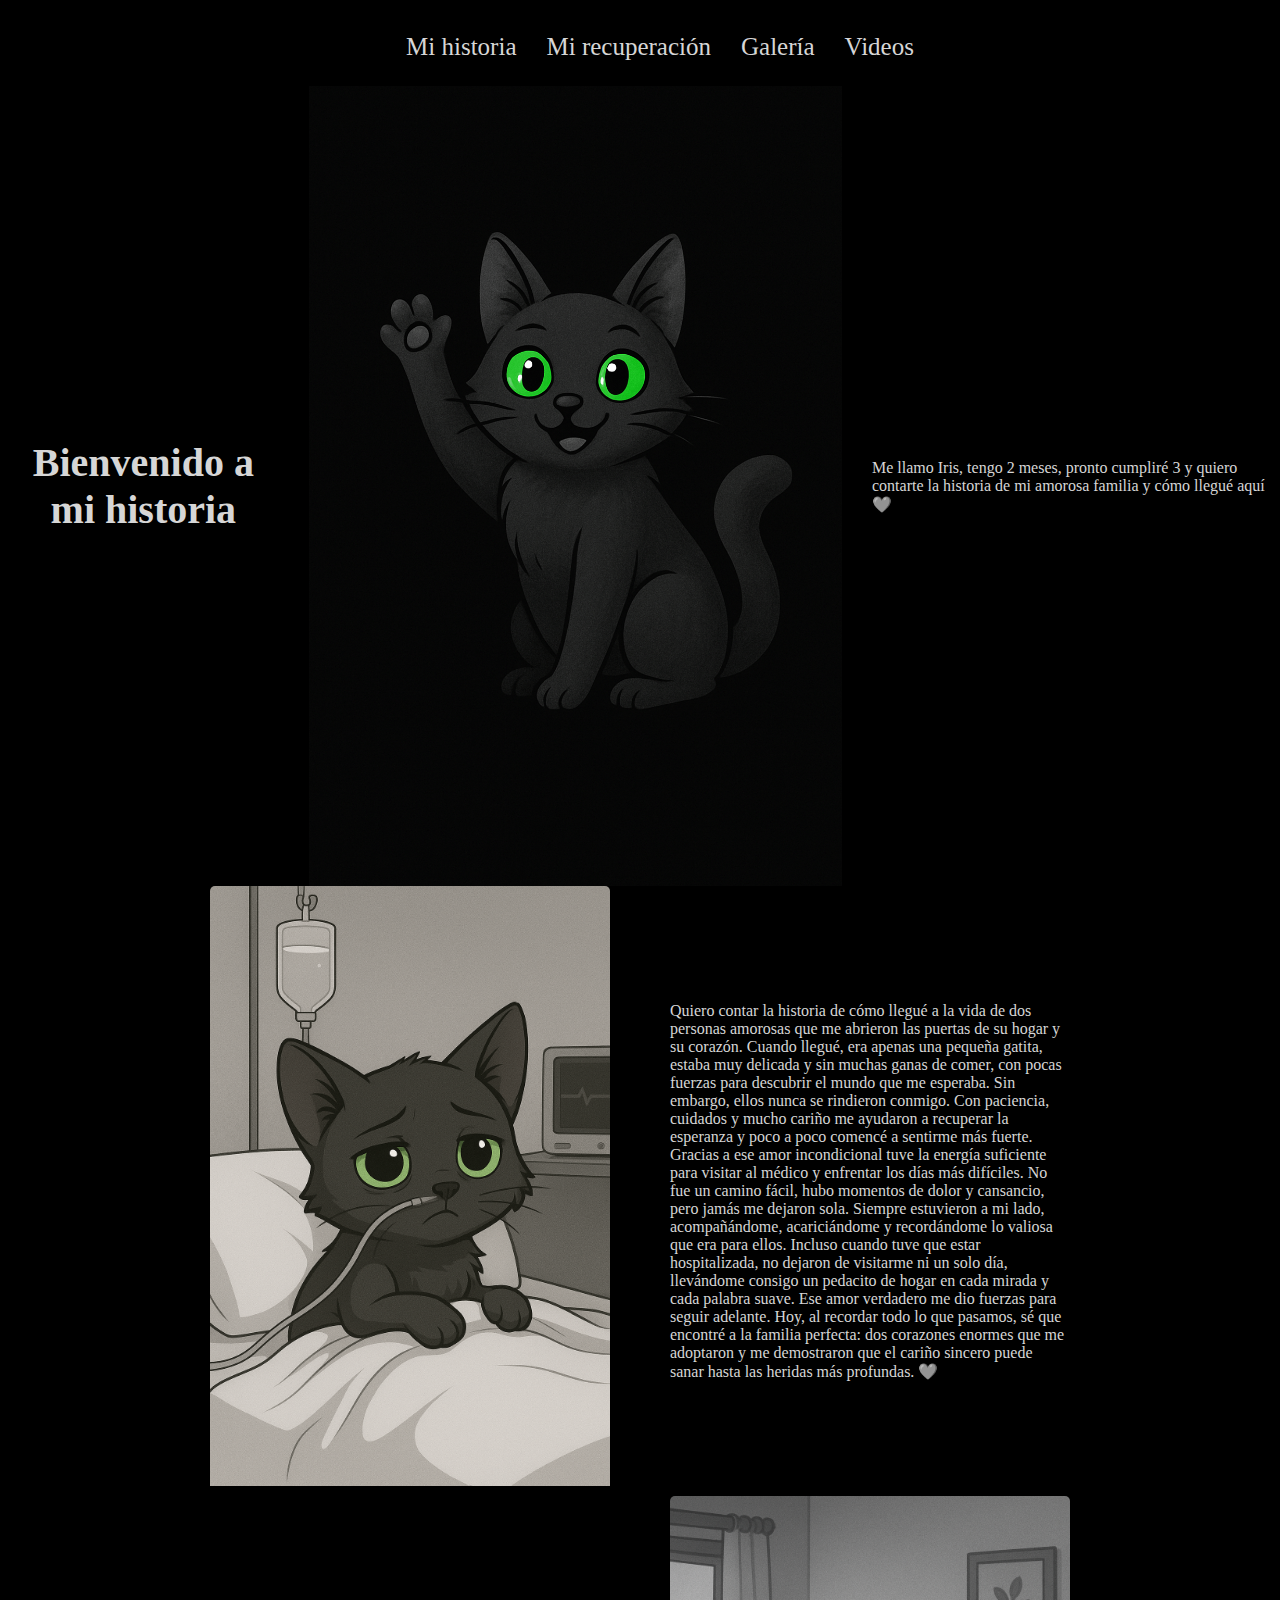
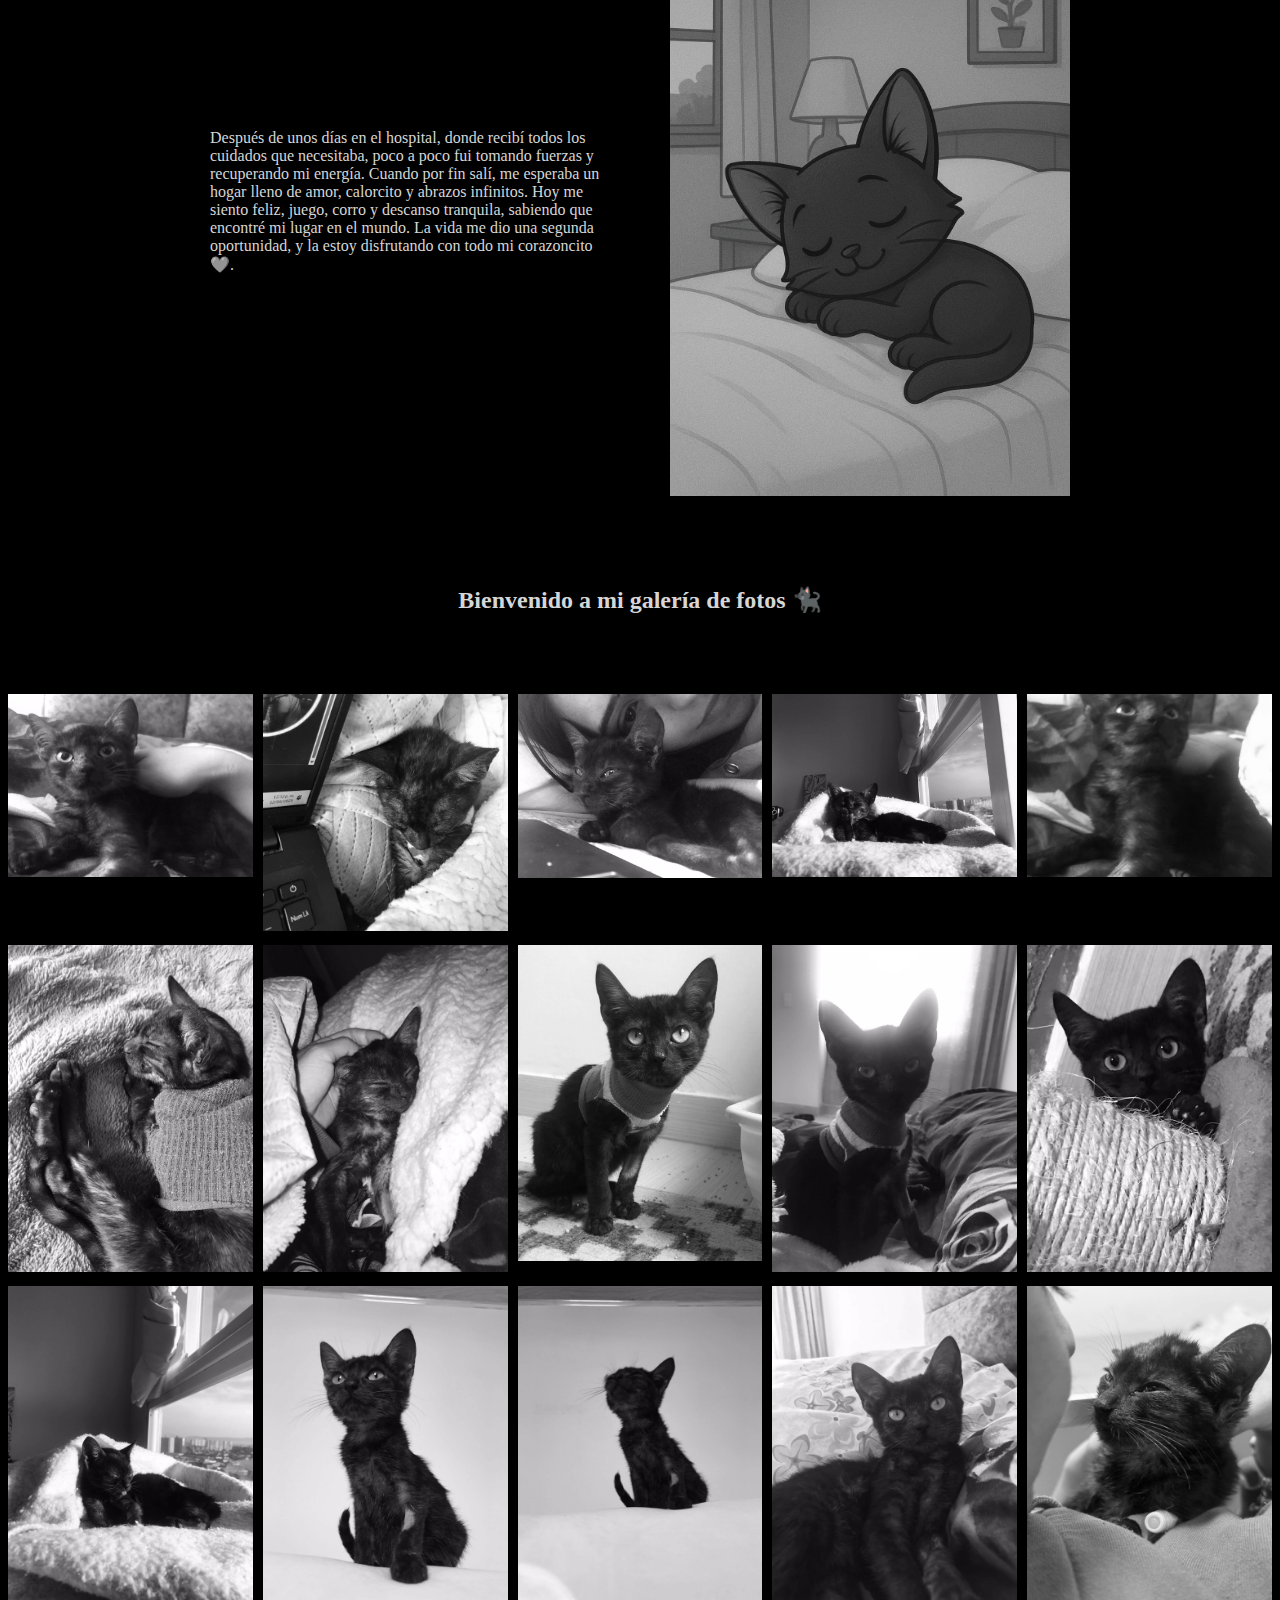
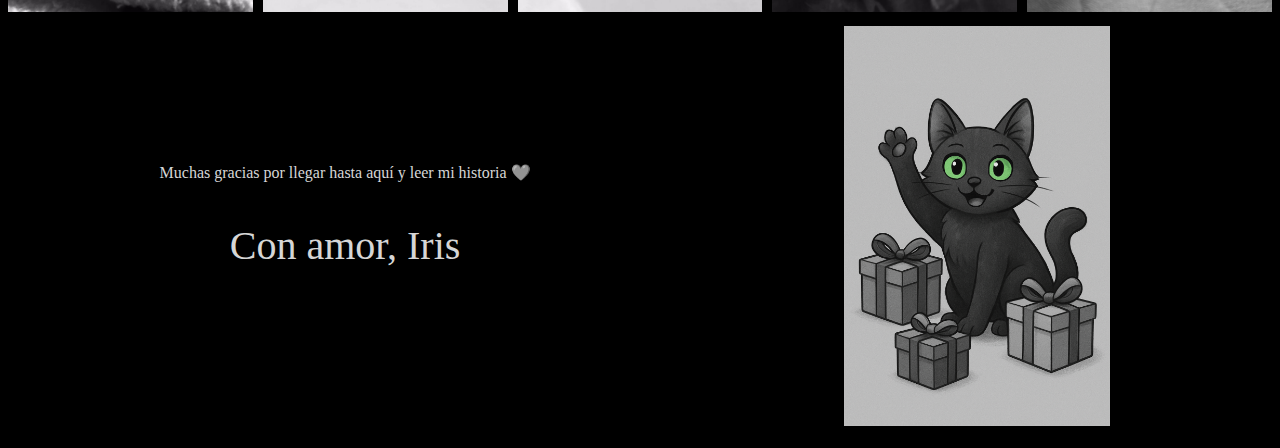
<file: index.html>
<!DOCTYPE html>
<html lang="es">
  <head>
    <meta charset="UTF-8" />
    <meta name="viewport" content="width=device-width, initial-scale=1.0" />
    <title>Iris</title>
    <link rel="stylesheet" href="index.css" />
    <link rel="icon" type="image/x-icon" href="favicon.ico" />
    <style>
      /* Scroll suave para los enlaces */
      html {
        scroll-behavior: smooth;
      }

      /* Si tu header es fijo, descomenta esto y ajusta la altura */
      /* section {
        scroll-margin-top: 80px;
      } */
    </style>
  </head>

  <body>
    <header class="header">
      <nav class="menu">
        <ul class="menu">
          <li class="menu__item"><a href="#inicio">Mi historia</a></li>
          <li class="menu__item">
            <a href="#recuperacion">Mi recuperación</a>
          </li>
          <li class="menu__item"><a href="#contacto">Galería</a></li>
          <li class="menu__item"><a href="videos.html">Videos</a></li>
        </ul>
      </nav>

      <div class="presentation">
        <h1 class="header__title">Bienvenido a mi historia</h1>
        <img class="header_image" src="./header_Image.png" alt="Iris" />
        <p class="header__text">
          Me llamo Iris, tengo 2 meses, pronto cumpliré 3 y quiero contarte la
          historia de mi amorosa familia y cómo llegué aquí 🩶
        </p>
      </div>
    </header>

    <section class="section1" id="inicio">
      <div class="section1">
        <img class="section1__image" src="section1.png" alt="Iris pequeña" />
        <p class="section1__text">
          Quiero contar la historia de cómo llegué a la vida de dos personas
          amorosas que me abrieron las puertas de su hogar y su corazón. Cuando
          llegué, era apenas una pequeña gatita, estaba muy delicada y sin
          muchas ganas de comer, con pocas fuerzas para descubrir el mundo que
          me esperaba. Sin embargo, ellos nunca se rindieron conmigo. Con
          paciencia, cuidados y mucho cariño me ayudaron a recuperar la
          esperanza y poco a poco comencé a sentirme más fuerte. Gracias a ese
          amor incondicional tuve la energía suficiente para visitar al médico y
          enfrentar los días más difíciles. No fue un camino fácil, hubo
          momentos de dolor y cansancio, pero jamás me dejaron sola. Siempre
          estuvieron a mi lado, acompañándome, acariciándome y recordándome lo
          valiosa que era para ellos. Incluso cuando tuve que estar
          hospitalizada, no dejaron de visitarme ni un solo día, llevándome
          consigo un pedacito de hogar en cada mirada y cada palabra suave. Ese
          amor verdadero me dio fuerzas para seguir adelante. Hoy, al recordar
          todo lo que pasamos, sé que encontré a la familia perfecta: dos
          corazones enormes que me adoptaron y me demostraron que el cariño
          sincero puede sanar hasta las heridas más profundas. 🩶
        </p>
      </div>
    </section>

    <section class="section1" id="recuperacion">
      <div class="section1">
        <p class="section1__text">
          Después de unos días en el hospital, donde recibí todos los cuidados
          que necesitaba, poco a poco fui tomando fuerzas y recuperando mi
          energía. Cuando por fin salí, me esperaba un hogar lleno de amor,
          calorcito y abrazos infinitos. Hoy me siento feliz, juego, corro y
          descanso tranquila, sabiendo que encontré mi lugar en el mundo. La
          vida me dio una segunda oportunidad, y la estoy disfrutando con todo
          mi corazoncito 🩶.
        </p>
        <img
          class="section1__image"
          src="./section2.png"
          alt="Iris recuperada"
        />
      </div>
    </section>

    <section class="galeria" id="contacto">
      <h2 class="galleria__title">Bienvenido a mi galería de fotos 🐈‍⬛</h2>
      <div class="galeria__fotos">
        <div class="galeria__fotos-item">
          <img class="galeria__fotos-img" src="./tinified/Iris3.jpeg" alt="" />
        </div>
        <div class="galeria__fotos-item">
          <img class="galeria__fotos-img" src="./nueva1.jpeg" alt="" />
        </div>
        <div class="galeria__fotos-item">
          <img class="galeria__fotos-img" src="./tinified/Iris9.jpeg" alt="" />
        </div>
        <div class="galeria__fotos-item">
          <img class="galeria__fotos-img" src="./tinified/Iris14.jpeg" alt="" />
        </div>
        <div class="galeria__fotos-item">
          <img class="galeria__fotos-img" src="./nueva.jpeg" alt="" />
        </div>
        <div class="galeria__fotos-item">
          <img class="galeria__fotos-img" src="./tinified/Iris6.jpeg" alt="" />
        </div>
        <div class="galeria__fotos-item">
          <img class="galeria__fotos-img" src="./tinified/Iris7.jpeg" alt="" />
        </div>
        <div class="galeria__fotos-item">
          <img class="galeria__fotos-img" src="./tinified/Iris8.jpeg" alt="" />
        </div>
        <div class="galeria__fotos-item">
          <img class="galeria__fotos-img" src="./tinified/Iris1.jpeg" alt="" />
        </div>
        <div class="galeria__fotos-item">
          <img class="galeria__fotos-img" src="./tinified/Iris10.jpeg" alt="" />
        </div>
        <div class="galeria__fotos-item">
          <img class="galeria__fotos-img" src="./tinified/Iris11.jpeg" alt="" />
        </div>
        <div class="galeria__fotos-item">
          <img class="galeria__fotos-img" src="./tinified/Iris12.jpeg" alt="" />
        </div>
        <div class="galeria__fotos-item">
          <img class="galeria__fotos-img" src="./tinified/Iris13.jpeg" alt="" />
        </div>
        <div class="galeria__fotos-item">
          <img class="galeria__fotos-img" src="./tinified/Iris5.jpeg" alt="" />
        </div>
        <div class="galeria__fotos-item">
          <img class="galeria__fotos-img" src="./tinified/Iris15.jpeg" alt="" />
        </div>
      </div>
    </section>

    <footer class="footer">
      <div>
        <p class="footer__text">
          Muchas gracias por llegar hasta aquí y leer mi historia 🩶
        </p>
        <p class="footer__text1">Con amor, Iris</p>
      </div>
      <div class="imagen">
        <img src="./footer.png" alt="Iris descansando" class="footer__image" />
      </div>
    </footer>
  </body>
</html>
</file>
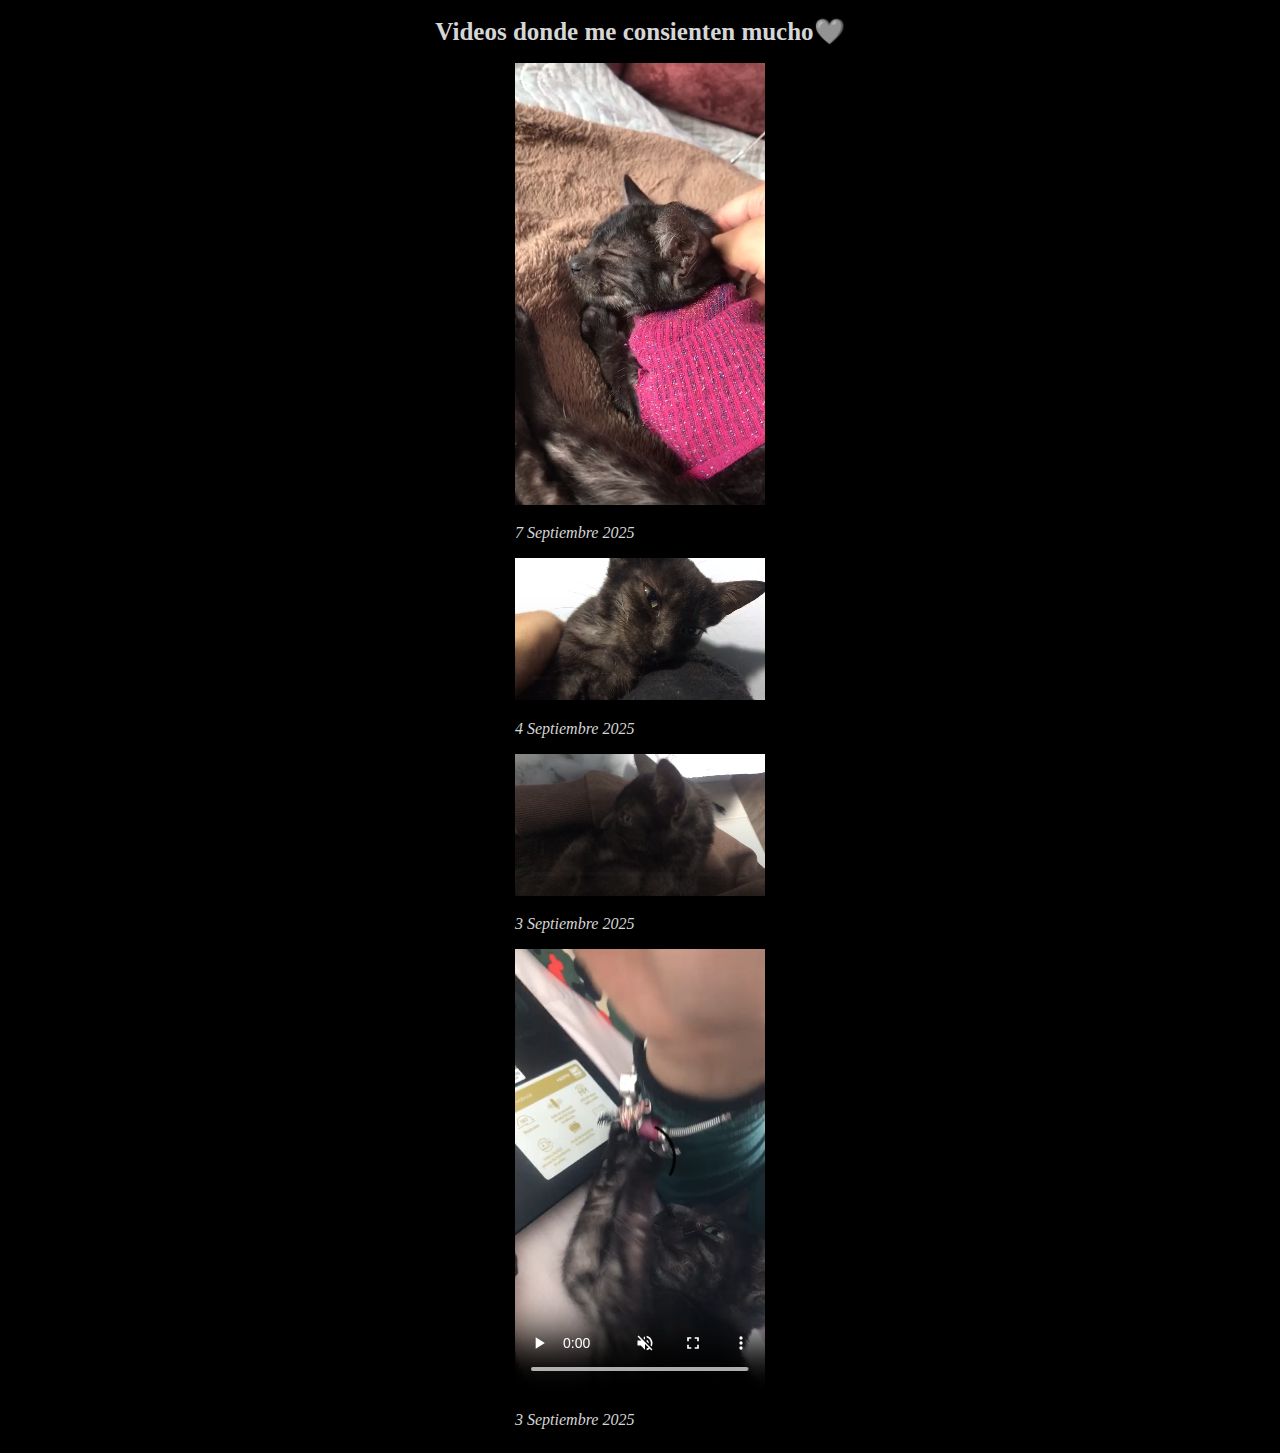
<file: videos.html>
<!DOCTYPE html>
<html lang="en">
  <head>
    <meta charset="UTF-8" />
    <meta name="viewport" content="width=device-width, initial-scale=1.0" />
    <title>Videos Iris</title>
    <link rel="stylesheet" href="index.css" />
    <link rel="icon" type="image/x-icon" href="favicon.ico" />
  </head>
  <body>
    <h1 class="videos__title">Videos donde me consienten mucho🩶</h1>
    <div class="videos">
      <div class="video__card">
        <video width="250" controls autoplay loop muted>
          <source src="video1.mp4" type="video/mp4" />
          Tu navegador no soporta el formato de video.
        </video>
        <p class="video__date">7 Septiembre 2025</p>
      </div>

      <div class="video__card">
        <video width="250" controls autoplay loop muted>
          <source src="video2.mp4" type="video/mp4" />
          Tu navegador no soporta el formato de video.
        </video>
        <p class="video__date">4 Septiembre 2025</p>
      </div>

      <div class="video__card">
        <video width="250" controls autoplay loop muted>
          <source src="video3.mp4" type="video/mp4" />
          Tu navegador no soporta el formato de video.
        </video>
        <p class="video__date">3 Septiembre 2025</p>
      </div>

      <div class="video__card">
        <video width="250" controls autoplay loop muted>
          <source src="video4.mp4" type="video/mp4" />
          Tu navegador no soporta el formato de video.
        </video>
        <p class="video__date">3 Septiembre 2025</p>
      </div>
    </div>
  </body>
</html>
</file>
<file: index.css>
body {
  background-color: #000000;
  color: #d6d6d6;
  font-family: "Times New Roman", Times, serif;
}

.menu {
  font-size: 25px;
  list-style-type: none;
  display: flex;
  justify-content: center;
  gap: 30px;
}
a {
  text-decoration: none;
  color: #d6d6d6;
}

a:hover {
  color: grey;
}

a:visited {
  color: pink;
}

.presentation {
  display: flex;
  justify-content: space-around;
  align-items: center;
  gap: 30px;
}
.header_image {
  height: 800px;
}
.header__title {
  font-size: 40px;
  text-align: center;
}
.header__text {
  max-width: 400px;
}
.section1 {
  align-items: center;
  margin: 0 auto;
  display: flex;
  gap: 60px;
}
.section1__image {
  height: 600px;
  border-radius: 5px;
  padding-bottom: 10px;
}
.section1__text {
  max-width: 400px;
}
.galleria__title {
  text-align: center;
  padding: 60px;
}
.galeria__fotos-img {
  width: 100%;
}
.galeria__fotos {
  display: grid;
  grid-template-columns: repeat(5, auto);
  grid-template-rows: repeat(3, auto);
  grid-gap: 10px;
}

.footer {
  display: flex;

  align-items: center;
  justify-content: space-around;
}
.footer__image {
  height: 400px;
}
.footer__text1 {
  font-size: 40px;
  text-align: center;
}
.imagen {
  padding: 10px;
}
.videos {
  display: flex;
  flex-direction: column;
  align-items: center;
}
.videos__title {
  font-size: 25px;
  text-align: center;
  font-family: inherit;
}

.video__date {
  font-style: italic;
  font-size: 16px;
}

@media screen and (min-width: 769px) and (max-width: 1024px) {
  .header_image {
    height: 500px;
  }
  .section1 {
    gap: 30px;
  }
  .section1__text {
    font-size: 18px;
  }
  .galeria__fotos {
    grid-template-columns: repeat(3, auto);
    grid-template-rows: repeat(5, auto);
  }
}
@media screen and (min-width: 481px) and (max-width: 768px) {
  .menu {
    font-size: 10px;
  }
  .presentation {
    gap: 20px;
  }
  .header_image {
    height: 350px;
  }
  .header__title {
    font-size: 20px;
  }
  .header__text {
    font-size: 20px;
    min-width: 200px;
  }
  .section1 {
    gap: 15px;
  }
  .section1__image {
    height: 350px;
  }
  .section1__text {
    min-width: 300px;
  }
  .galeria__fotos {
    padding-left: 40px;
    grid-template-columns: repeat(2, auto);
    grid-template-rows: repeat(6, auto);
  }
  .footer {
    flex-direction: column;
  }
  .footer__image {
    height: 200px;
  }
  .footer__text {
    padding: 30px;
    font-size: 20px;
  }
}
@media screen and (min-width: 320px) and (max-width: 480px) {
  .presentation {
    flex-direction: column;
  }
  .header_image {
    height: 400px;
  }
  .section1 {
    flex-direction: column;
  }
  footer {
    flex-direction: column;
  }
  .galeria__fotos {
    padding-left: 40px;
    grid-template-columns: repeat(1, auto);
    grid-template-rows: repeat(15, auto);
  }
}
</file>
